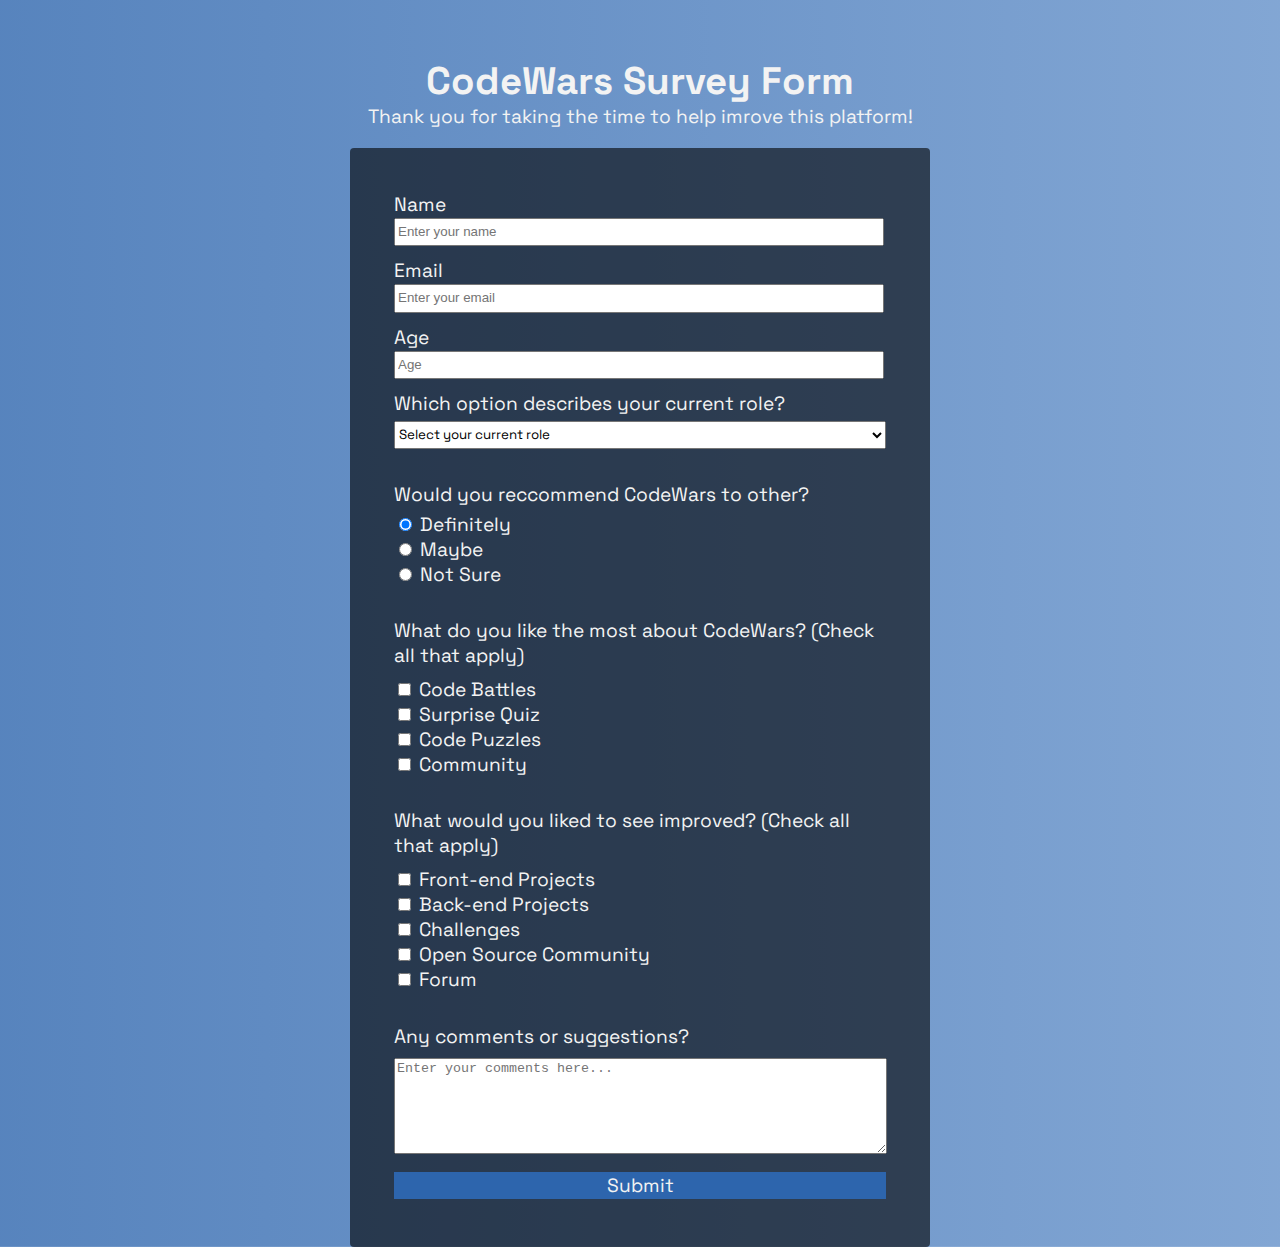
<file: survey-form/index.html>
<!DOCTYPE html>
<html lang="en">
  <!-- HEAD START-->
  <head>
    <link rel="preconnect" href="https://fonts.googleapis.com">
    <link rel="preconnect" href="https://fonts.gstatic.com" crossorigin>
    <link href="https://fonts.googleapis.com/css2?family=Space+Grotesk:wght@300&display=swap" rel="stylesheet">
    <link rel="stylesheet" href="styles.css">
    <meta name="viewport" content="width=device-width, initial-scale=1.0">
    <meta charset="utf-8">
    <title>Survey Form</title>
  </head>
  <!-- HEAD END -->
  <!-- BODY START -->
  <body>
    <div class="container">
      <!-- HEADER -->
      <div class="header">
        <h1 id="title">CodeWars Survey Form</h1>
        <p id="description">Thank you for taking the time to help imrove this platform!</p>
      </div>
      <!-- SURVEY FORM -->
      <form id="survey-form" class="survey">
        <!-- NAME -->
        <div class="form-content">
          <label for="name" class="" id="name-label">Name</label>
          <input type="text" name="name" class="" id="name" placeholder="Enter your name" required>
        </div>

        <!-- EMAIL -->
        <div class="form-content">
          <label for="email" class="" id="email-label">Email</label>
          <input type="email" name="email" class="" id="email" placeholder="Enter your email" required>
        </div>

        <!-- NUMBER/AGE -->
        <div class="form-content">
          <label for="age" class="" id="number-label">Age</label>
          <input type="number" name="age" class="" id="number" pattern="[0-9]{2}" min="8" max="60"  placeholder="Age" required>
        </div>

        <!-- DROPDOWN -->
        <div class="form-content dropdown-div">
          <p class="dropdown-label">Which option describes your current role?</p>
          <select name="role" class="dropdown" id="dropdown"required>
            <option disabled selected>Select your current role</option>
            <option value="student">Student</option>
            <option value="job">Full-time Job</option>
            <option value="preferNotToSay">Prefer not to say</option>
            <option value="other">Other</option>
          </select>
        </div>

        <!-- RADIO BUTTONS -->
        <div class="form-content">
          <p>Would you reccommend CodeWars to other?</p>
          <div class="radio-btns">
            <label for="definitely" class="radio-label">
              <input type="radio" name="user-reccommendation" value="definitely" class="radio" checked>
              Definitely
            </label>

            <label for="maybe" class="radio-label">
              <input type="radio" name="user-reccommendation" value="maybe" class="radio">
              Maybe
            </label>

            <label for="not-sure" class="radio-label">
              <input type="radio" name="user-reccommendation" value="not-sure" class="radio">
              Not Sure
            </label>
          </div>
        </div>

        <!-- CHECKBOX-1 -->
        <div class="form-content">
          <p>What do you like the most about CodeWars? (Check all that apply)</p>
          <div class="checkbox-div">
            <label for="code-battles">
              <input type="checkbox" value="code-battles" name="most-liked" class="">
                Code Battles
              </label>
              <label for="surprise-quiz">
                <input type="checkbox" value="surprise-quiz" name="most-liked" class="">
                Surprise Quiz
              </label>
              <label for="code-puzzles">
                <input type="checkbox" value="code-puzzles" name="most-liked" class="">
                Code Puzzles
              </label>
              <label for="community">
                <input type="checkbox" value="community" name="most-liked" class="">
                Community
              </label>
          </div>
        </div>

        <!-- CHECKBOX-2 -->
        <div class="form-content">
          <p>What would you liked to see improved? (Check all that apply)</p>
          <div class="checkbox-div">
            <label for="front-end-projects">
              <input type="checkbox" value="front-end-projects" name="improvements" class="">
                Front-end Projects
              </label>
              <label for="back-end-projects">
                <input type="checkbox" value="back-end-projects" name="improvements" class="">
                Back-end Projects
              </label>
              <label for="challenges">
                <input type="checkbox" value="challenges" name="improvements" class="">
                Challenges
              </label>
              <label for="opensource-community">
                <input type="checkbox" value="opensource-community" name="improvements" class="">
                Open Source Community
              </label>
              <label for="forum">
                <input type="checkbox" value="forum" name="improvements" class="">
                Forum
              </label>
          </div>
        </div>

        <!-- COMMENTS/TEXTAREA -->
        <div class="form-content">
          <p>Any comments or suggestions?</p>
          <textarea name="comments" class="comments-area" placeholder="Enter your comments here..." cols="30" rows="6"></textarea>
        </div>

        <!-- SUBMIT BUTTON -->
        <div class="form-content">
          <button type="submit" class="submit-btn" id="submit">Submit</button>
        </div>
      </form>
    </div>
  </body>
  <!-- BODY END -->
</html>
</file>
<file: survey-form/styles.css>
body {
    margin: 0;
    padding: 0;
    font-family: 'Space Grotesk', sans-serif;
    font-size: 1rem;
    background-image: linear-gradient(90deg, rgba(45, 101, 173, 0.8), rgba(99, 144, 201, 0.8)), url(https://cdn.freecodecamp.org/testable-projects-fcc/images/survey-form-background.jpeg);
    background-size: cover;
    background-repeat: no-repeat;
    background-position: center;
    color: #f3f3f3;
}

/* HEADER STYLES */
.header {
    padding-top: 30px;
    text-align: center;
    font-size: 1.2em;
}

#title {
    margin-bottom: -20px;
}



/* FORM STYLES */
.survey {
    background-color: rgba(0,0,0,0.6);
    max-width: 500px;
    min-width: 400px;
    padding: 2.5rem;
    margin: 0 auto;
    border-radius: 0.25rem;
    font-size: 1.2rem;
}

.form-content {
    margin: 0 auto 0.25rem auto;
    padding: 0.25rem;
    /* border: 1px solid white; */
}

label {
    display: block;
}

input[type="text"], input[type="email"], input[type="number"] {
    width: 98%;
    line-height: 1.4rem;
}

.dropdown-div {
    height: 60px;
}
.dropdown-label {
    margin-top: 0px;
}
select[name="role"] {
    width: 100%;
    height: 1.7rem;
    position: relative;
    bottom: 15px;
    font-family: inherit;
}

.radio-btns {
    margin-top: -15px;
}

.checkbox-div {
    margin-top: -10px;
}

textarea {
    margin-top: -10px;
    width: 99%;
}

.submit-btn {
    font-family: inherit;
    font-size: inherit;
    width: 100%;
    background-color: rgb(45, 101, 173);
    color: #f3f3f3;
    border: none;
}
</file>
